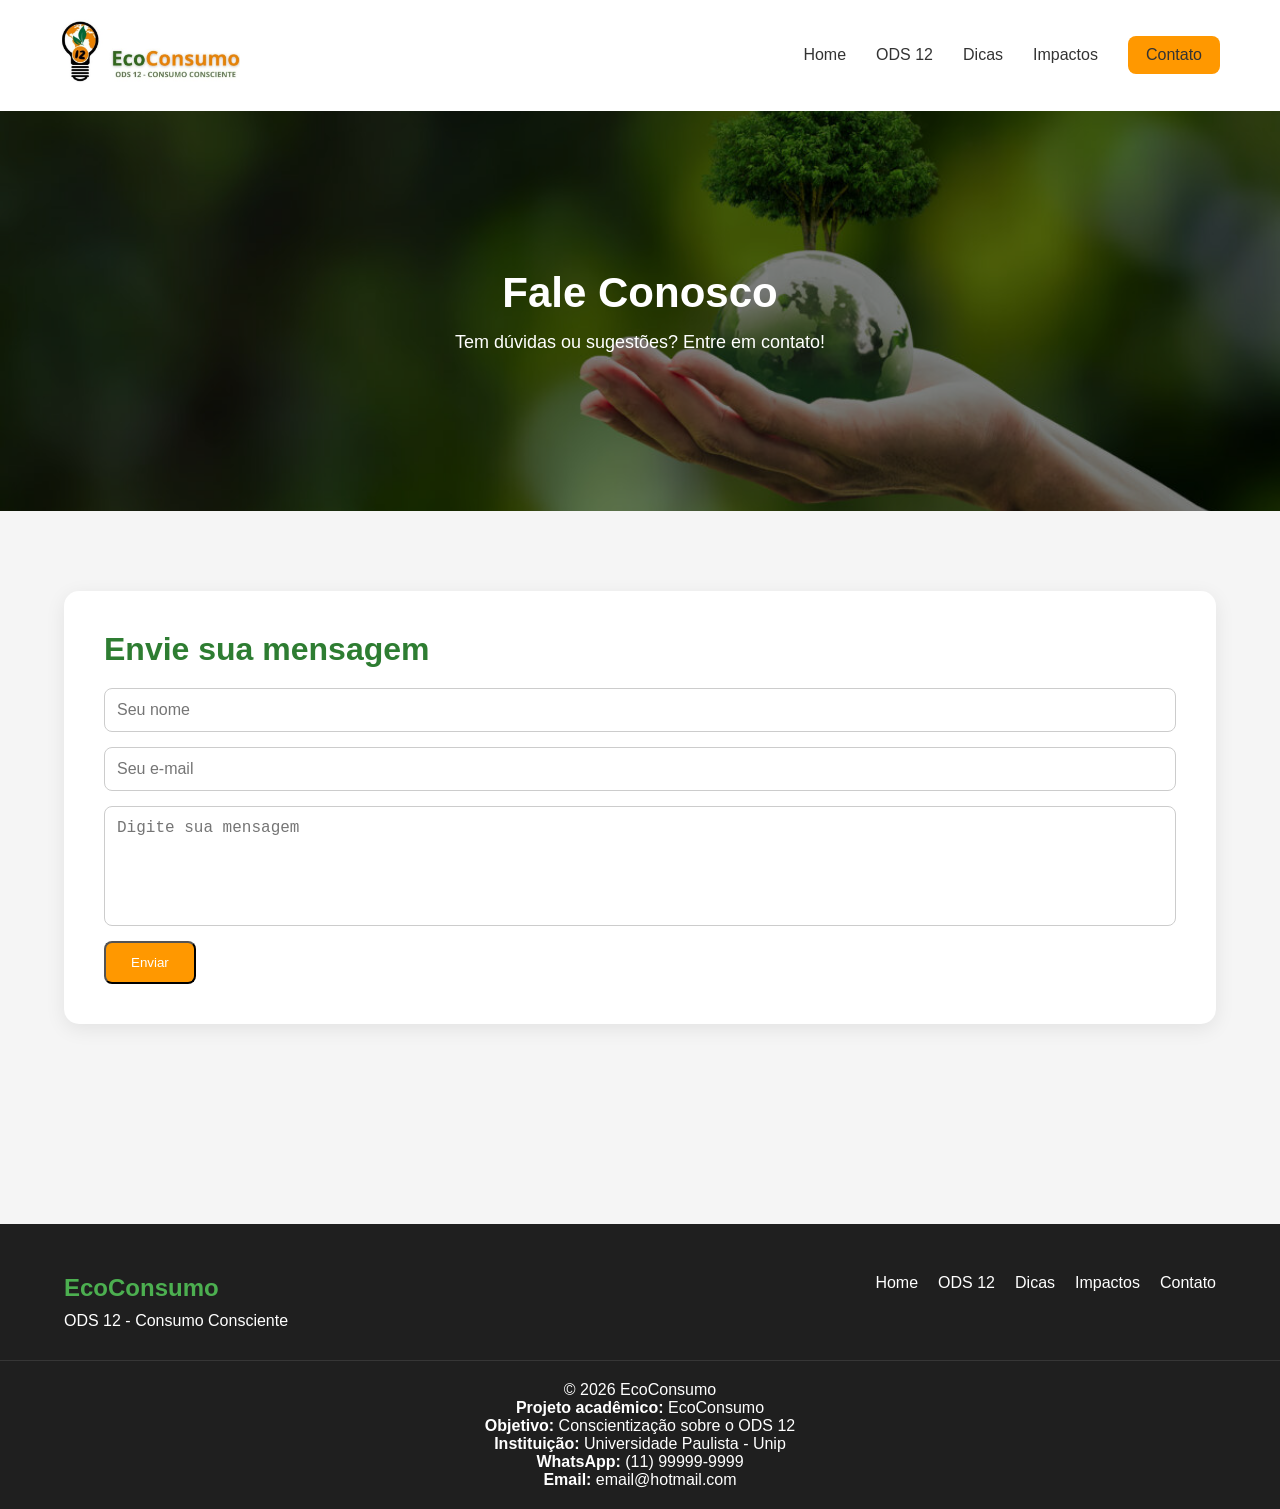
<file: contatos.html>
<!DOCTYPE html>
<html lang="pt-br">
<head>
    <meta charset="UTF-8">
    <meta name="viewport" content="width=device-width, initial-scale=1.0">
    <title>Contato | EcoConsumo</title>
    <link rel="stylesheet" href="style.css">
    <link rel="shortcut icon" href="favicon.ico" type="image/x-icon">
</head>
<body>
<header>
    <div class="logo">
        <a href="index.html">
            <img src="imagem/logo.jpeg" alt="Logo EcoConsumo">
        </a>
    </div>
    <nav class="menu">
        <a href="index.html">Home</a>
        <a href="ods12.html">ODS 12</a>
        <a href="dicas.html">Dicas</a>
        <a href="impactos.html">Impactos</a>
        <a href="contatos.html" class="btn">Contato</a>
    </nav>
</header>
<section class="hero-secundario hero-contato">
    <div class="overlay"></div>
    <div class="hero-texto2">
        <h1>Fale Conosco</h1>
        <p>Tem dúvidas ou sugestões? Entre em contato!</p>
    </div>
</section>
<section class="pagina-ods">
    <div class="container">
        <div class="ods-conteudo">
            <h2>Envie sua mensagem</h2>
            <form class="form-contato">
                <input type="text" placeholder="Seu nome" required>
                <input type="email" placeholder="Seu e-mail" required>
                <textarea placeholder="Digite sua mensagem" required></textarea>
                <button type="submit" class="button">Enviar</button>
            </form>
        </div>
    </div>
</section>
 <footer class="footer">
        <div class="container footer-content">
            <div class="footer-logo">
                <h2>EcoConsumo</h2>
                <p>ODS 12 - Consumo Consciente</p>
            </div>
            <div class="footer-links">
                <a href="index.html">Home</a>
                <a href="ods12.html">ODS 12</a>
                <a href="dicas.html">Dicas</a>
                <a href="impactos.html">Impactos</a>
                <a href="contatos.html">Contato</a>
            </div>            
        </div>     
        <div class="footer-bottom">
            <p>© 2026 EcoConsumo </p>
            <p><strong>Projeto acadêmico:</strong> EcoConsumo</p>
            <p><strong>Objetivo:</strong> Conscientização sobre o ODS 12</p>
            <p><strong>Instituição:</strong> Universidade Paulista - Unip</p>
            <p><strong>WhatsApp:</strong> (11) 99999-9999</p>
            <p><strong>Email:</strong> email@hotmail.com</p>
        </div>       
</footer>
</body>
</html>
</file>
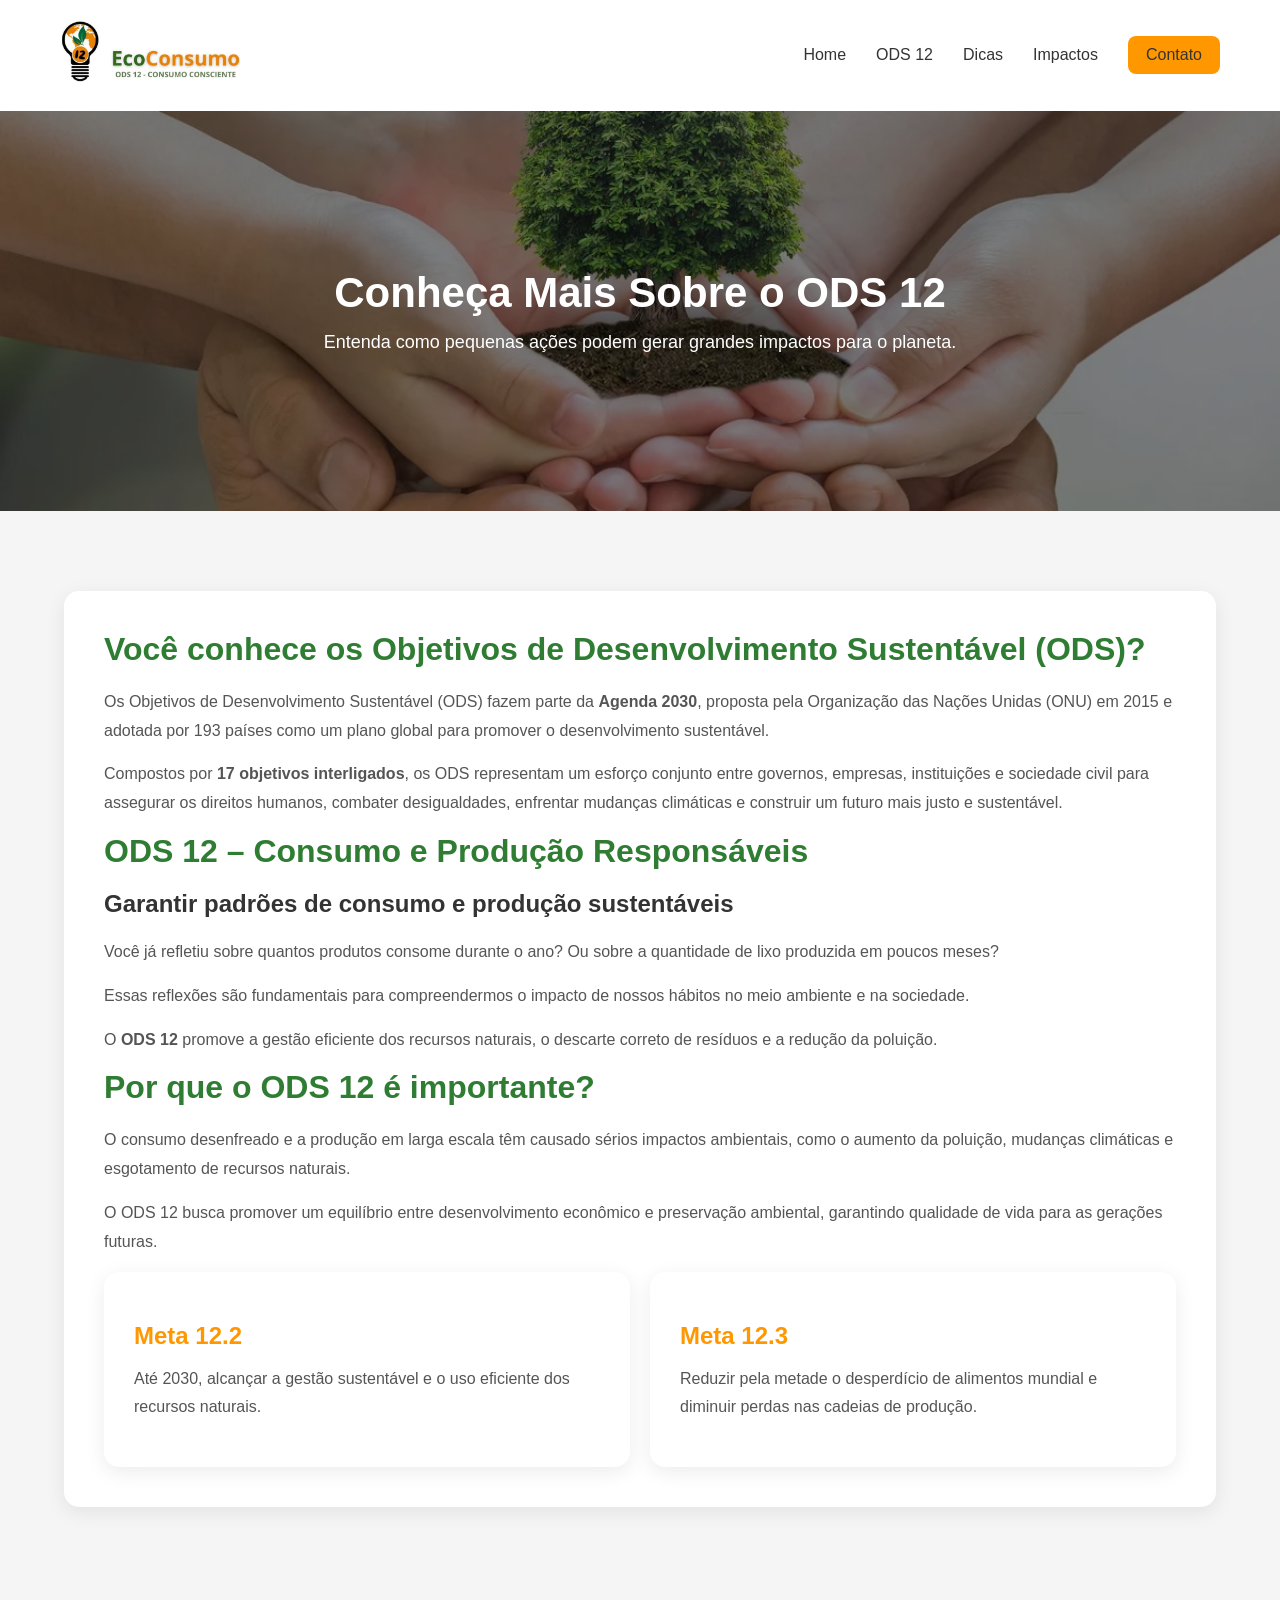
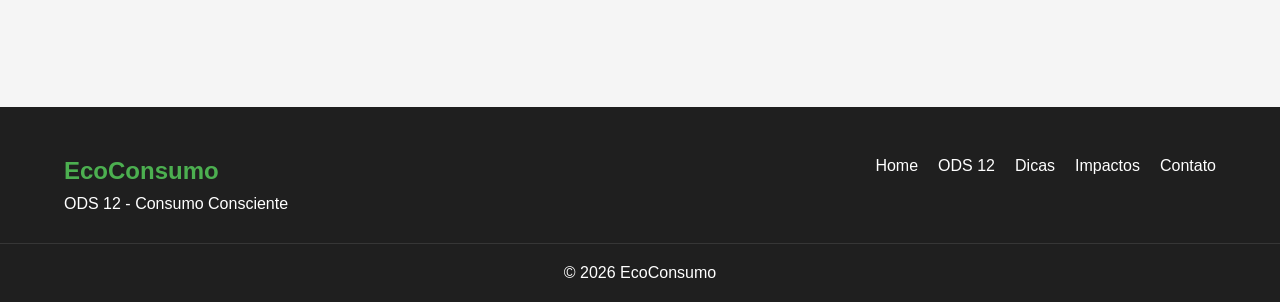
<file: ods12.html>
<!DOCTYPE html>
<html lang="pt-br">
<head>
    <meta charset="UTF-8">
    <meta name="viewport" content="width=device-width, initial-scale=1.0">
    <title>ODS 12 | EcoConsumo</title>
    <link rel="shortcut icon" href="favicon.ico" type="image/x-icon">
    <link rel="stylesheet" href="style.css">
</head>
<body>    
    <header>
        <div class="logo">
            <a href="index.html">
                <img src="imagem/logo.jpeg" alt="Logo EcoConsumo">
            </a>
        </div>
        <nav class="menu">
            <a href="index.html">Home</a>
            <a href="ods12.html">ODS 12</a>
            <a href="dicas.html">Dicas</a>
            <a href="impactos.html">Impactos</a>
            <a href="contatos.html" class="btn">Contato</a>
        </nav>
    </header>    
    <section class="hero-secundario">
        <div class="overlay"></div>
        <div class="hero-texto2">
            <h1>Conheça Mais Sobre o ODS 12</h1>
            <p>Entenda como pequenas ações podem gerar grandes impactos para o planeta.</p>
        </div>
    </section>   
    <section class="pagina-ods">
        <div class="container">
            <div class="ods-conteudo">
                <h2>Você conhece os Objetivos de Desenvolvimento Sustentável (ODS)?</h2>
                <p>
                    Os Objetivos de Desenvolvimento Sustentável (ODS) fazem parte da 
                    <strong>Agenda 2030</strong>, proposta pela Organização das Nações Unidas (ONU) 
                    em 2015 e adotada por 193 países como um plano global para promover o 
                    desenvolvimento sustentável.
                </p>
                <p>
                    Compostos por <strong>17 objetivos interligados</strong>, os ODS representam 
                    um esforço conjunto entre governos, empresas, instituições e sociedade civil 
                    para assegurar os direitos humanos, combater desigualdades, enfrentar mudanças 
                    climáticas e construir um futuro mais justo e sustentável.
                </p>
                <h2>ODS 12 – Consumo e Produção Responsáveis</h2>
                <h3>Garantir padrões de consumo e produção sustentáveis</h3>
                <p>
                    Você já refletiu sobre quantos produtos consome durante o ano? 
                    Ou sobre a quantidade de lixo produzida em poucos meses?
                </p>
                <p>
                    Essas reflexões são fundamentais para compreendermos o impacto de nossos hábitos 
                    no meio ambiente e na sociedade.
                </p>
                <p>
                    O <strong>ODS 12</strong> promove a gestão eficiente dos recursos naturais, 
                    o descarte correto de resíduos e a redução da poluição.
                </p>
                <h2>Por que o ODS 12 é importante?</h2>
                 <p>
                   O consumo desenfreado e a produção em larga escala têm causado sérios impactos
                   ambientais, como o aumento da poluição, mudanças climáticas e esgotamento de recursos naturais.
                </p>
                 <p>
                    O ODS 12 busca promover um equilíbrio entre desenvolvimento econômico e preservação ambiental,
                    garantindo qualidade de vida para as gerações futuras.
                 </p>           
            <div class="metas-ods">
                <div class="meta-card">
                    <h3>Meta 12.2</h3>
                    <p>
                        Até 2030, alcançar a gestão sustentável e o uso eficiente 
                        dos recursos naturais.
                    </p>
                </div>
                <div class="meta-card">
                    <h3>Meta 12.3</h3>
                    <p>
                        Reduzir pela metade o desperdício de alimentos mundial 
                        e diminuir perdas nas cadeias de produção.
                    </p>
                </div>
            </div>
        </div>
    </section>    
    <footer class="footer">
        <div class="container footer-content">
            <div class="footer-logo">
                <h2>EcoConsumo</h2>
                <p>ODS 12 - Consumo Consciente</p>
            </div>
            <div class="footer-links">
                <a href="index.html">Home</a>
                <a href="ods12.html">ODS 12</a>
                <a href="dicas.html">Dicas</a>
                <a href="impactos.html">Impactos</a>
                <a href="contatos.html">Contato</a>
            </div>
        </div>
        <div class="footer-bottom">
            <p>© 2026 EcoConsumo </p>
        </div>
    </footer>
</body>
</html>
</file>
<file: style.css>
/* =========================
   RESET
========================= */

* {
    margin: 0;
    padding: 0;
    box-sizing: border-box;
}

/* =========================
   BODY
========================= */

body {
    font-family: Arial, sans-serif;
    background: #f5f5f5;
    color: #333;
}

/* =========================
   CONTAINER
========================= */

.container {
    width: 90%;
    max-width: 1200px;
    margin: 0 auto;
}

/* =========================
   HEADER
========================= */

header {
    display: flex;
    justify-content: space-between;
    align-items: center;

    padding: 15px 60px;

    background: #fff;

    box-shadow: 0 2px 10px rgba(0, 0, 0, 0.08);
}

.logo img {
    width: 180px;
}

.menu {
    display: flex;
    align-items: center;
    gap: 30px;
}

.menu a {
    text-decoration: none;
    color: #333;
    font-weight: 500;
    transition: 0.3s;
}

.menu a:hover {
    color: #4CAF50;
}

/* BOTÃO NAV */

.btn {
    background: #FF9800;
    color: #fff;

    padding: 10px 18px;

    border-radius: 8px;
}

.btn:hover {
    background: #e68900;
}

/* =========================
   HERO INDEX
========================= */

.hero {
    height: 400px;

    background: url("imagem/planta\ .jpeg") center/cover no-repeat;

    display: flex;
    justify-content: center;
    align-items: center;

    text-align: center;

    position: relative;
}

.hero::before {
    content: "";

    position: absolute;
    inset: 0;

    background: rgba(0, 0, 0, 0.5);
}

.hero-texto {
    position: relative;
    z-index: 2;

    color: #fff;
    width: 70%;
}

.hero-texto h1 {
    font-size: 48px;
    margin-bottom: 15px;
}

.hero-texto p {
    font-size: 20px;
    margin-bottom: 25px;
}

/* BOTÃO */

.button {
    display: inline-block;

    background: #FF9800;
    color: #fff;

    padding: 12px 25px;

    border-radius: 8px;

    text-decoration: none;

    transition: 0.3s;
}

.button:hover {
    background: #e68900;
}

/* =========================
   SOBRE
========================= */

.sobre {
    padding: 80px 0;
}

.sobre .container {
    display: flex;
    align-items: center;
    gap: 50px;
}

.texto {
    flex: 1;
}

.texto h2 {
    font-size: 32px;
    margin-bottom: 20px;
    color: #2e7d32;
}

.texto p {
    line-height: 1.8;
    margin-bottom: 15px;
    color: #555;
}

.imagem {
    flex: 1;
}

.imagem img {
    width: 100%;

    border-radius: 15px;

    box-shadow: 0 5px 20px rgba(0, 0, 0, 0.08);
}

/* =========================
   PILARES
========================= */

.pilares {
    padding: 80px 20px;
    text-align: center;
}

.pilares h2 {
    font-size: 36px;
    color: #2e7d32;
    margin-bottom: 40px;
}

/* IMAGEM PILARES */

.imgpilar img {
    width: 100%;
    max-width: 500px;
}

/* CARDS PILARES */

.pilares-cards {
    display: flex;
    justify-content: center;
    gap: 25px;
    flex-wrap: wrap;
}

.pilar-card {
    backdrop-filter: blur(10px);

    width: 320px;

    padding: 30px;

    border-radius: 18px;

    box-shadow: 0 5px 20px rgba(0,0,0,0.08);

    transition: 0.3s;

    text-align: left;
}

.pilar-card:hover {
    transform: translateY(-10px) scale(1.02);
}

.pilar-card h3 {
    color: #2e7d32;

    margin-bottom: 15px;

    font-size: 24px;
}

.pilar-card p {
    color: #555;
    line-height: 1.7;
}

/* CORES PILARES */

.ambiental {
    background: #e8f5e9;
    border-top: 6px solid #4d9336;
}

.social {
    background: #e3f2fd;
    border-top: 6px solid #2b6eb1;
}

.economico {
    background: #f0f9f9;
    border-top: 6px solid #088785;
}

/* =========================
   PÁGINA DICAS
========================= */

.dicas {
    padding: 80px 0;
    text-align: center;
}

.dicas h2 {
    font-size: 32px;
    color: #2e7d32;
    margin-bottom: 40px;
    margin-top: -30px;
}

.subtitulo {
    margin-bottom: 40px;
    color: #777;
}

/* CARDS */

.cards {
    display: grid;
    grid-template-columns: repeat(4, 1fr);
    gap: 20px;
}

.card {
    width: 100%;

    background: #fff;

    border-radius: 15px;
    overflow: hidden;

    box-shadow: 0 5px 15px rgba(0, 0, 0, 0.08);

    transition: 0.3s;
}

.card:hover {
    transform: translateY(-8px);
}

/* TOPO CARD */

.card-top {
    padding: 25px;

    color: #fff;

    display: flex;
    flex-direction: column;
    align-items: center;
}

.card-top i {
    width: 50px;
    height: 50px;

    margin-bottom: 10px;
}

.card p {
    padding: 20px;
}

/* =========================
   PÁGINA IMPACTOS
========================= */

.impactos {
    padding: 80px 0;
    text-align: center;
}

.impactos h2 {
    font-size: 32px;
    color: #2e7d32;
    margin-bottom: 10px;
}

/* CARDS IMPACTO */

.cards-impacto {
    display: grid;
    grid-template-columns: repeat(4, 1fr);
    gap: 20px;
}

.card-impacto {
    width: 100%;

    background: #fff;

    border-radius: 15px;
    overflow: hidden;

    box-shadow: 0 5px 15px rgba(0, 0, 0, 0.08);

    transition: 0.3s;
}

.card-impacto:hover {
    transform: translateY(-8px);
}

/* TOPO IMPACTO */

.topo {
    padding: 25px;

    color: #fff;

    display: flex;
    flex-direction: column;
    align-items: center;
}

.topo i {
    width: 50px;
    height: 50px;

    margin-bottom: 10px;
}

.card-impacto p {
    padding: 20px;
}

/* CORES CARDS */

.amarelo { background: #dac526; }

.verde { background: #1b8407; }

.azul { background: #0b2cb0; }

.vermelho { background: #c41e1e; }

.verde-escuro { background-color: #196d23; }

.laranja { background-color: #e68900; }

.amarelo-medio { background-color: #dac526; }

.verde-claro {
    background-color: #3a983d;
}

/* =========================
   HERO ODS
========================= */

.hero-secundario {
    position: relative;

    height: 400px;

    background: url("imagem/mao.webp") center/cover no-repeat;

    display: flex;
    justify-content: center;
    align-items: center;
}

.overlay {
    position: absolute;
    inset: 0;

    background: rgba(0, 0, 0, 0.5);
}

.hero-texto2 {
    position: relative;
    z-index: 2;

    text-align: center;
    color: #fff;
}

.hero-texto2 h1 {
    font-size: 42px;
    margin-bottom: 15px;
}

.hero-texto2 p {
    font-size: 18px;
}

/* =========================
   PÁGINA ODS
========================= */

.pagina-ods {
    padding: 80px 0;
}

.ods-conteudo {
    background: #fff;

    padding: 40px;

    border-radius: 15px;

    box-shadow: 0 5px 20px rgba(0, 0, 0, 0.08);

    margin-bottom: 40px;
}

.ods-conteudo h2 {
    font-size: 32px;
    margin-bottom: 20px;
    color: #2e7d32;
}

.ods-conteudo h3 {
    font-size: 24px;
    margin: 20px 0;
}

.ods-conteudo p {
    margin-bottom: 15px;
    line-height: 1.8;
    color: #555;
}

/* METAS */

.metas-ods {
    display: flex;
    flex-wrap: wrap;
    gap: 20px;
}

.meta-card {
    flex: 1;
    min-width: 280px;

    background: #fff;

    padding: 30px;

    border-radius: 15px;

    box-shadow: 0 5px 20px rgba(0, 0, 0, 0.08);

    transition: 0.3s;
}

.meta-card:hover {
    transform: translateY(-5px);
}

.meta-card h3 {
    color: #FF9800;
    margin-bottom: 15px;
}

/* =========================
   PÁGINA CONTATO
========================= */

/* FORMULÁRIO */

.form-contato {
    display: flex;
    flex-direction: column;
    gap: 15px;
}

.form-contato input,
.form-contato textarea {
    padding: 12px;

    border-radius: 8px;
    border: 1px solid #ccc;

    font-size: 16px;
}

.form-contato textarea {
    min-height: 120px;
    resize: none;
}

.form-contato button {
    width: fit-content;
    cursor: pointer;
}

/* IMAGENS */

.hero-dicas {
    background: url("imagem/dicas.webp") center/cover no-repeat;
}

.hero-impactos {
    background: url("imagem/impactos.jpeg") center/cover no-repeat;
}

.hero-contato {
    background: url("imagem/contatos.jpeg") center/cover no-repeat;
}

/* =========================
   FOOTER
========================= */

.footer {
    background: #1f1f1f;
    color: #fff;

    padding-top: 50px;
    margin-top: 80px;
}

.footer-content {
    display: flex;
    justify-content: space-between;

    flex-wrap: wrap;
    gap: 30px;
}

.footer-logo h2 {
    color: #4CAF50;
    margin-bottom: 10px;
}

.footer-links {
    display: flex;
    flex-wrap: wrap;
    gap: 20px;
}

.footer-links a {
    text-decoration: none;
    color: #fff;

    transition: 0.3s;
}

.footer-links a:hover {
    color: #4CAF50;
}

.footer-bottom {
    text-align: center;

    padding: 20px;
    margin-top: 30px;

    border-top: 1px solid rgba(255, 255, 255, 0.1);
}

/* =========================
   RESPONSIVIDADE
========================= */

/* TABLET */

@media (max-width: 1024px){

    header {
        padding: 15px 30px;
    }

    .hero-texto h1 {
        font-size: 38px;
    }

    .cards {
        grid-template-columns: repeat(2, 1fr);
    }

    .cards-impacto {
        grid-template-columns: repeat(2, 1fr);
    }

}

/* CELULAR */

@media (max-width: 768px){

    header {
        flex-direction: column;
        gap: 20px;

        padding: 15px 20px;
    }

    .logo img {
        width: 140px;
    }

    .menu {
        gap: 15px;

        flex-wrap: wrap;
        justify-content: center;
    }

    .hero {
        height: 300px;
    }

    .hero-texto {
        width: 90%;
    }

    .hero-texto h1 {
        font-size: 28px;
    }

    .hero-texto p {
        font-size: 16px;
    }

    .sobre .container {
        flex-direction: column;
    }

    .cards {
        grid-template-columns: repeat(2, 1fr);
        gap: 15px;
    }

    .cards-impacto {
        grid-template-columns: repeat(2, 1fr);
        gap: 15px;
    }

    .card h3,
    .card-impacto h3 {
        font-size: 16px;
    }

    .card p,
    .card-impacto p {
        font-size: 14px;
    }

    .footer-content {
        flex-direction: column;
        text-align: center;
    }

}

/* CELULARES PEQUENOS */

@media (max-width: 480px){

    .hero-texto h1 {
        font-size: 22px;
    }

    .hero-texto p {
        font-size: 14px;
    }

    .cards {
        gap: 10px;
    }

    .cards-impacto {
        gap: 10px;
    }

    .card-top {
        padding: 15px;
    }

    .topo {
        padding: 15px;
    }

}
</file>
